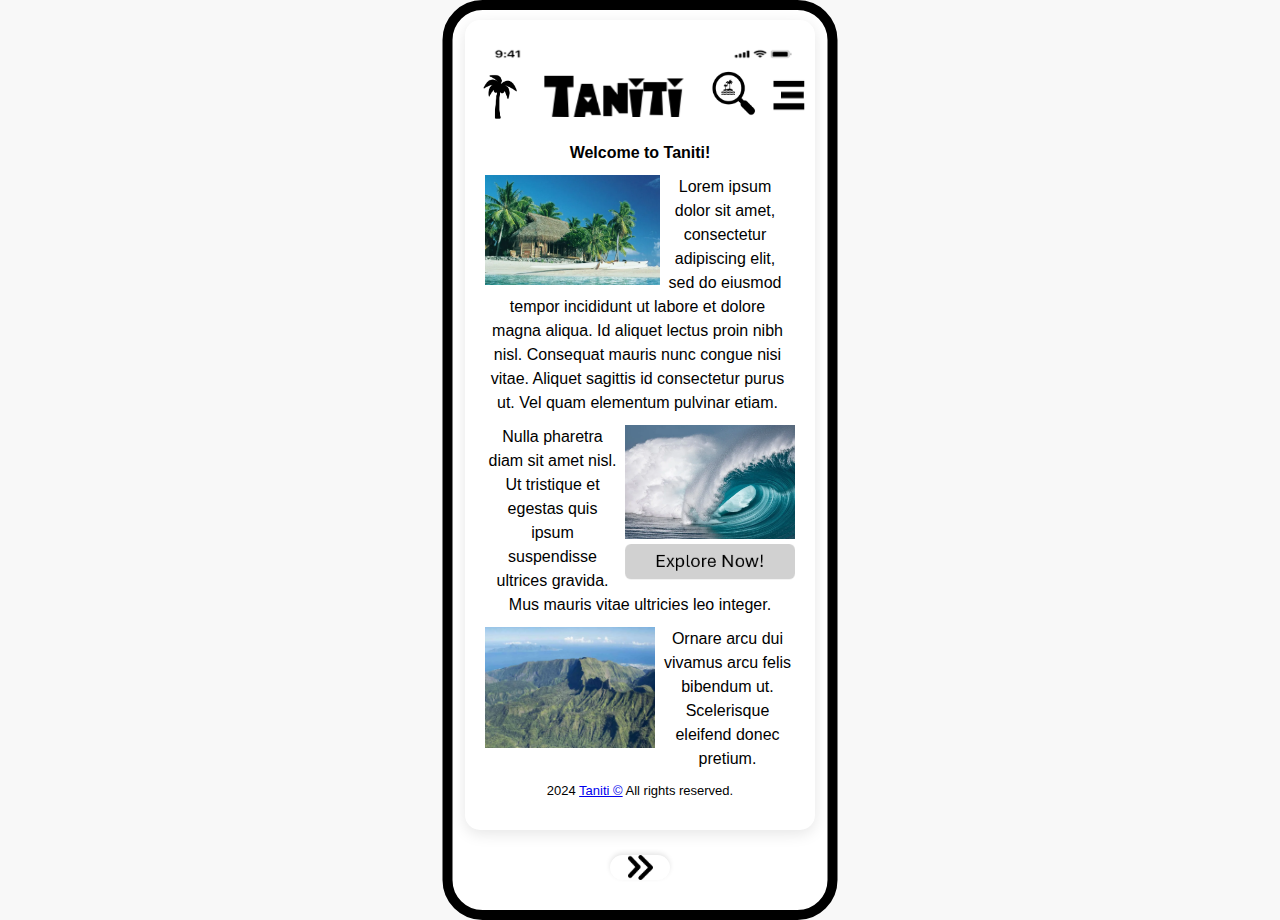
<file: index.html>
<!DOCTYPE html>
<html lang="en">

<head>
    <meta charset="UTF-8">
    <meta name="viewport" content="width=device-width, initial-scale=1.0">
    <title>Welcome to Taniti!</title>
    <link rel="stylesheet" href="styles.css">
    <link rel="icon" type="image/png" href="images/palm_tree.png">
</head>

<body>
    <div class="container">
        
            <img src="images/iphone_timebattery.png" alt="Time and Battery" class="search">
            <br>
            <div class="heading-wrapper">
            <br><br>
            <img src="images/palm_tree.png" alt="Palm Tree" class="palm-logo">
            <a href="index.html">
                <img src="images/taniti_logo.png" alt="Taniti Logo" class="taniti-logo">
            </a>
            <button class="search-button" id="searchButton">
                <img src="images/palm_search.png" alt="Search Image" class="side-image">
            </button>
            <button class="fries-button" id="friesButton">
                <img src="images/fries_menu.png" alt="Fries Menu" class="fries">
            </button>
        </div>

        <div class="sidebar" id="sidebar" aria-hidden="true">
            <div class="sidebar-content">
                <a href="index.html" class="sidebar-link"><img src="images/home_logo.png" alt="Home"><br>Home</a>
                <a href="transportation.html" class="sidebar-link-transportation" style="text-align: center;"><img src="images/transportation_icon.png" alt="Transportation" class="transportation-icon"><br>Transportation</a>
                <a href="stays.html" class="sidebar-link"><img src="images/stays_icon.png" alt="Stays"><br>Stays</a>
                <a href="dining.html" class="sidebar-link"><img src="images/dining_icon.png" alt="Dining"><br>Dining</a>
                <a href="events.html" class="sidebar-link"><img src="images/events_icon.png" alt="Things to Do"><br>Things to Do</a>
                <a href="info.html" class="sidebar-link"><img src="images/info_icon.png" alt="Info"><br>Info</a>
                <a href="sources.html" class="sidebar-link"><img src="images/sources_icon.png" alt="Sources"><br>Sources</a>
            </div>
        </div>

        <div id="searchPopup" class="search-popup">
            <div class="search-popup-content">
                <span class="close">&times;</span>
                <h2>Search Taniti</h2>
                <input type="text" id="searchInput" placeholder="Enter search term...">
                <button id="searchSubmit" class="search-submit">Search</button>
                <div id="searchResults" class="search-results"></div>
            </div>
        </div>

        <div class="content">
            <p style="font-weight: bold;  padding-top: 15px;">Welcome to Taniti!</p>
            <img src="images/index_welcome_picture.png" alt="Welcome" class="logo" style="float: left;">
            <div>
                <p style="padding-right: 5px;">Lorem ipsum dolor sit amet, consectetur adipiscing elit, sed do eiusmod tempor incididunt ut labore et dolore magna aliqua.
                    Id aliquet lectus proin nibh nisl. Consequat mauris nunc congue nisi vitae. Aliquet sagittis id consectetur purus ut.
                    Vel quam elementum pulvinar etiam.
                </p>
            </div>
            <img src="images/index_wave.png" alt="Wave Image" class="logo" style="float: right; padding-left: 5px;">
            <a href="explore.html">
                <img src="images/explore_button.png" alt="Explore" class="logo" style="float: right; padding-top: 5px; padding-left: 5px;">
            </a>
            <p>Nulla pharetra diam sit amet nisl.
                Ut tristique et egestas quis ipsum suspendisse ultrices gravida. Mus mauris vitae ultricies leo integer.
            </p>
            <img src="images/index_mountain.png" alt="Mountain Image" class="logo" style="float: left; padding-right: 5px;">
            <p>Ornare arcu dui vivamus arcu felis bibendum ut. Scelerisque eleifend donec pretium.
             </p>
             <p style="font-size: small; position: relative;">2024 <a href="index.html">Taniti ©</a> All rights reserved.</p>
        </div>
    </div>

    <nav class="navtoggle collapsed">
        <div class="nav-toggle" id="btn">
            <img src="images/arrow-right.png" alt="Toggle Icon" style="width: 25px; height: 25px;" id="toggle-icon">
        </div>
        <div class="nav-content">
            <a href="index.html" class="nav-link">
                <img src="images/home_logo.png" alt="Home" class="nav-icon">
            </a>
            <a href="transportation.html" class="nav-link">
                <img src="images/transportation_icon.png" alt="Transportation" class="transportation-icon">
            </a>
            <a href="stays.html" class="nav-link">
                <img src="images/stays_icon.png" alt="Stays" class="nav-icon">
            </a>
            <a href="info.html" class="nav-link">
                <img src="images/info_icon.png" alt="Info" class="nav-icon">
            </a>
        </div>
    </nav>

<script src="scripts.js"></script>

</body>
</html>
</file>
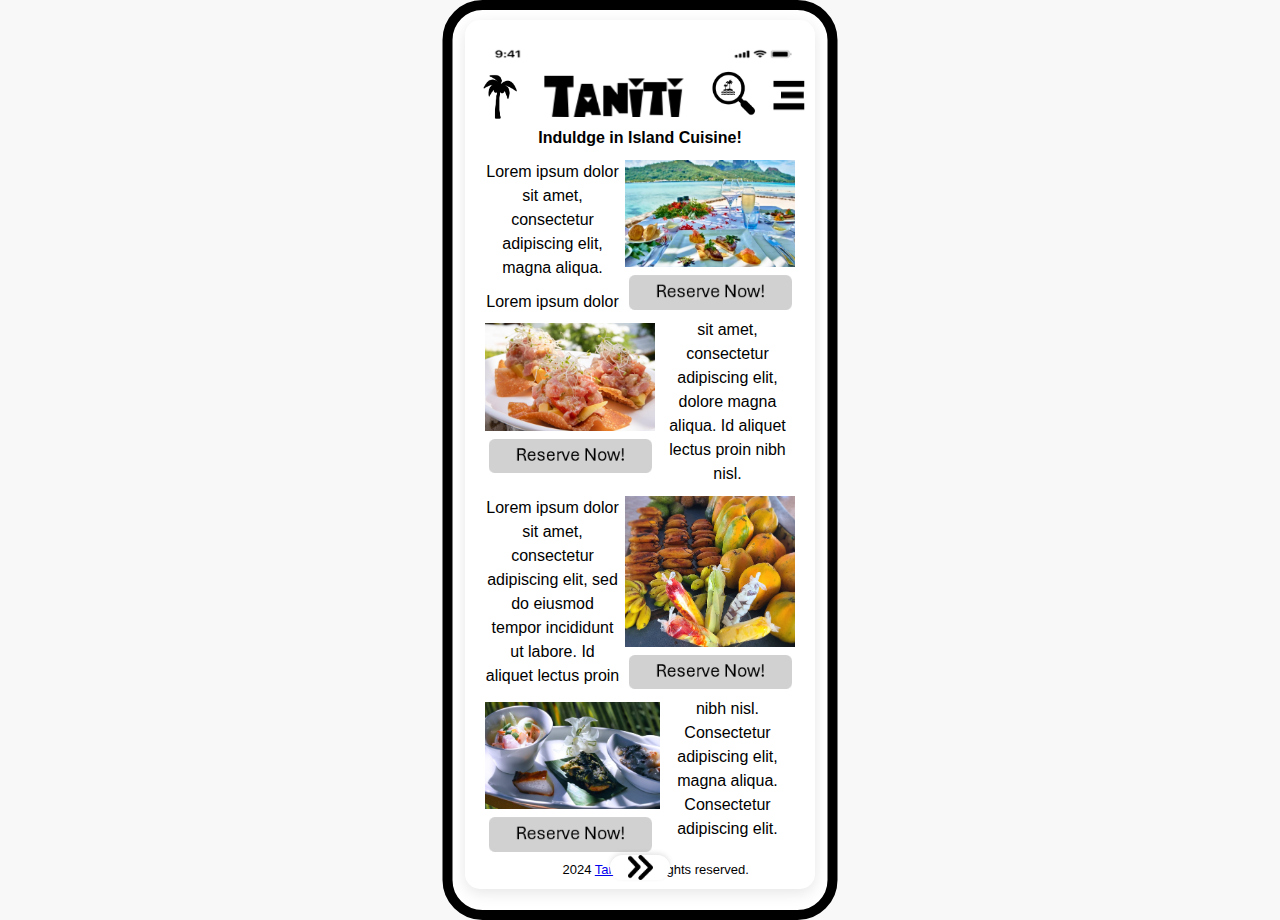
<file: dining.html>
<!DOCTYPE html>
<html lang="en">

<head>
    <meta charset="UTF-8">
    <meta name="viewport" content="width=device-width, initial-scale=1.0">
    <title>Taniti - Induldge in Island Cuisine</title>
    <link rel="stylesheet" href="styles.css">
    <link rel="icon" type="image/png" href="images/palm_tree.png">
</head>

<body>
    <div class="container">
        
            <img src="images/iphone_timebattery.png" alt="Time and Battery" class="search">
            <br>
            <div class="heading-wrapper">
            <br><br>
            <img src="images/palm_tree.png" alt="Palm Tree" class="palm-logo">
            <a href="index.html">
                <img src="images/taniti_logo.png" alt="Taniti Logo" class="taniti-logo">
            </a>
            <button class="search-button" id="searchButton">
                <img src="images/palm_search.png" alt="Search Image" class="side-image">
            </button>
            <button class="fries-button" id="friesButton">
                <img src="images/fries_menu.png" alt="Fries Menu" class="fries">
            </button>
        </div>

        <div class="sidebar" id="sidebar" aria-hidden="true">
            <div class="sidebar-content">
                <a href="index.html" class="sidebar-link"><img src="images/home_logo.png" alt="Home"><br>Home</a>
                <a href="transportation.html" class="sidebar-link-transportation" style="text-align: center;"><img src="images/transportation_icon.png" alt="Transportation" class="transportation-icon"><br>Transportation</a>
                <a href="stays.html" class="sidebar-link"><img src="images/stays_icon.png" alt="Stays"><br>Stays</a>
                <a href="dining.html" class="sidebar-link"><img src="images/dining_icon.png" alt="Dining"><br>Dining</a>
                <a href="events.html" class="sidebar-link"><img src="images/events_icon.png" alt="Things to Do"><br>Things to Do</a>
                <a href="info.html" class="sidebar-link"><img src="images/info_icon.png" alt="Info"><br>Info</a>
                <a href="sources.html" class="sidebar-link"><img src="images/sources_icon.png" alt="Sources"><br>Sources</a>
            </div>
        </div>

        <div id="searchPopup" class="search-popup">
            <div class="search-popup-content">
                <span class="close">&times;</span>
                <h2>Search Taniti</h2>
                <input type="text" id="searchInput" placeholder="Enter search term...">
                <button id="searchSubmit" class="search-submit">Search</button>
                <div id="searchResults" class="search-results"></div>
            </div>
        </div>

        <div class="content">
            <p style="font-weight: bold; display: block; ">Induldge in Island Cuisine!</p>
            
            <img src="images/eat_tahiti.png" alt="Eat" class="logo" style="float: right; padding-left: 5px;">
            <a href="explore.html">
                <img src="images/reserve_now_btn.png" alt="Reserve" class="logo" style="float: right; padding-bottom: 5px; padding-left: 5px; padding-top: 5px;">
            </a>
            <div>
                <p>Lorem ipsum dolor sit amet, consectetur adipiscing elit, magna aliqua. 
                </p>
            </div>
            <img src="images/appetizer.png" alt="Appetizer" class="logo" style="float: left; padding-right: 5px; padding-top: 5px;">
            <a href="explore.html">
                <img src="images/reserve_now_btn.png" alt="Reserve" class="logo" style="float: left; padding-top: 5px; padding-right: 5px;">
            </a>
            <p>
                Lorem ipsum dolor sit amet, consectetur adipiscing elit, dolore magna aliqua. Id aliquet lectus proin nibh nisl. 
            </p>
            <img src="images/street_fruit.png" alt="Street Fruit" class="logo" style="float: right; padding-left: 5px;">
            <a href="explore.html">
                <img src="images/reserve_now_btn.png" alt="Reserve" class="logo" style="float: right; padding-top: 5px; padding-left: 5px; padding-bottom: 5px;">
            </a>
            <img src="images/light_meal.png" alt="Light Meal" class="logo" style="float: left; padding-top: 5px;">
            <p>
                <a href="explore.html">
                    <img src="images/reserve_now_btn.png" alt="Reserve" class="logo" style="float: left; padding-top: 5px; padding-right: 5px;">
                </a>
                Lorem ipsum dolor sit amet, consectetur adipiscing elit, sed do eiusmod tempor incididunt ut labore.  Id aliquet lectus proin nibh nisl. Consectetur adipiscing elit, magna aliqua. Consectetur adipiscing elit.
            </p>
            <div style="display: block; margin-left: auto; margin-right: auto; width: 50%;">
                <p style="font-size: small; position: absolute; bottom: 0;">2024 <a href="index.html">Taniti ©</a> All rights reserved.</p>
                <br>
            </div>
        </div>
    </div>

    <nav class="navtoggle collapsed">
        <div class="nav-toggle" id="btn">
            <img src="images/arrow-right.png" alt="Toggle Icon" style="width: 25px; height: 25px;" id="toggle-icon">
        </div>
        <div class="nav-content">
            <a href="index.html" class="nav-link">
                <img src="images/home_logo.png" alt="Home" class="nav-icon">
            </a>
            <a href="transportation.html" class="nav-link">
                <img src="images/transportation_icon.png" alt="Transportation" class="transportation-icon">
            </a>
            <a href="stays.html" class="nav-link">
                <img src="images/stays_icon.png" alt="Stays" class="nav-icon">
            </a>
            <a href="info.html" class="nav-link">
                <img src="images/info_icon.png" alt="Info" class="nav-icon">
            </a>
        </div>
    </nav>

    <script src="scripts.js"></script>
</body>
</html>
</file>
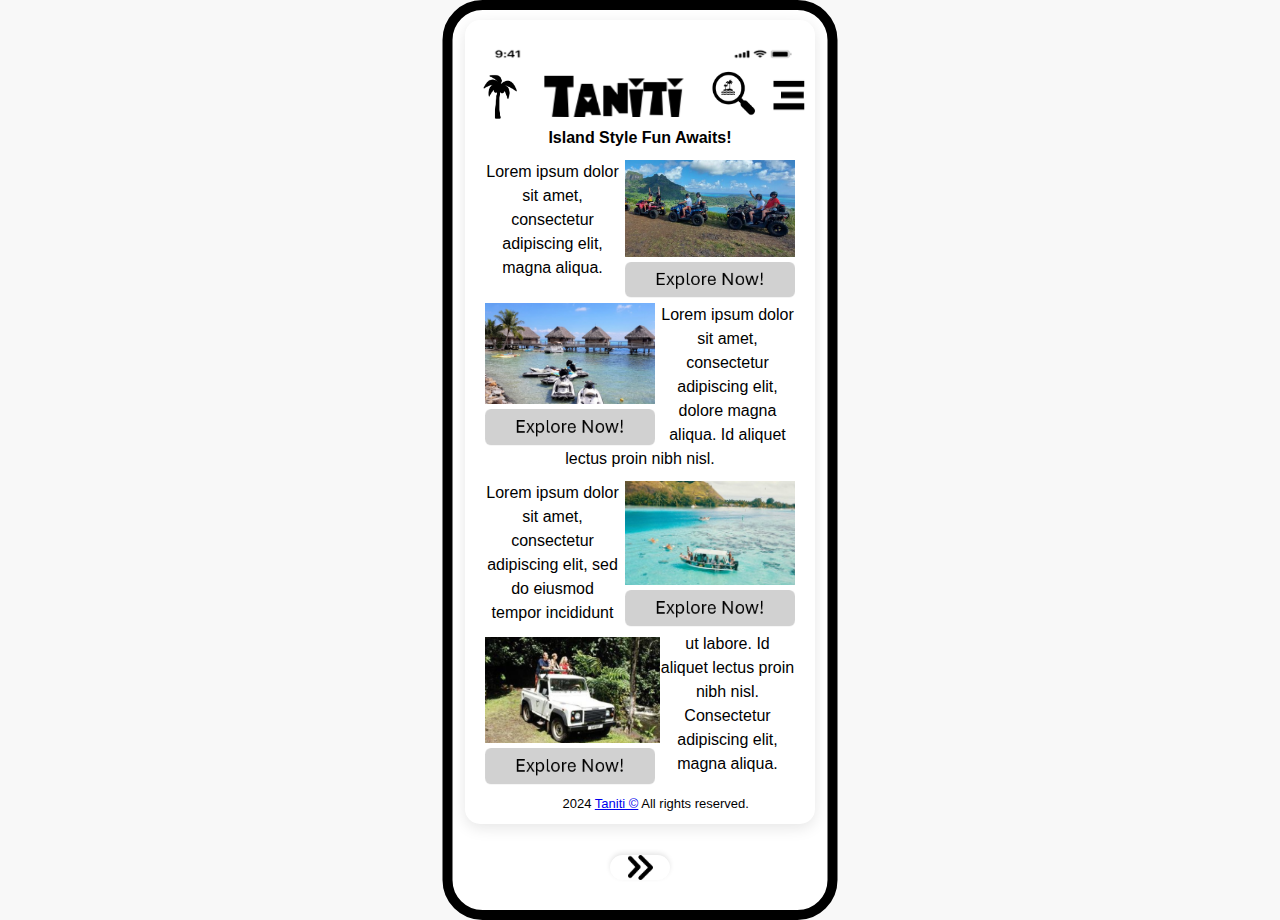
<file: events.html>
<!DOCTYPE html>
<html lang="en">

<head>
    <meta charset="UTF-8">
    <meta name="viewport" content="width=device-width, initial-scale=1.0">
    <title>Taniti - Things to Do</title>
    <link rel="stylesheet" href="styles.css">
    <link rel="icon" type="image/png" href="images/palm_tree.png">
</head>

<body>
    <div class="container">
        
            <img src="images/iphone_timebattery.png" alt="Time and Battery" class="search">
            <br>
            <div class="heading-wrapper">
            <br><br>
            <img src="images/palm_tree.png" alt="Palm Tree" class="palm-logo">
            <a href="index.html">
                <img src="images/taniti_logo.png" alt="Taniti Logo" class="taniti-logo">
            </a>
            <button class="search-button" id="searchButton">
                <img src="images/palm_search.png" alt="Search Image" class="side-image">
            </button>
            <button class="fries-button" id="friesButton">
                <img src="images/fries_menu.png" alt="Fries Menu" class="fries">
            </button>
        </div>

        <div class="sidebar" id="sidebar" aria-hidden="true">
            <div class="sidebar-content">
                <a href="index.html" class="sidebar-link"><img src="images/home_logo.png" alt="Home"><br>Home</a>
                <a href="transportation.html" class="sidebar-link-transportation" style="text-align: center;"><img src="images/transportation_icon.png" alt="Transportation" class="transportation-icon"><br>Transportation</a>
                <a href="stays.html" class="sidebar-link"><img src="images/stays_icon.png" alt="Stays"><br>Stays</a>
                <a href="dining.html" class="sidebar-link"><img src="images/dining_icon.png" alt="Dining"><br>Dining</a>
                <a href="events.html" class="sidebar-link"><img src="images/events_icon.png" alt="Things to Do"><br>Things to Do</a>
                <a href="info.html" class="sidebar-link"><img src="images/info_icon.png" alt="Info"><br>Info</a>
                <a href="sources.html" class="sidebar-link"><img src="images/sources_icon.png" alt="Sources"><br>Sources</a>
            </div>
        </div>

        <div id="searchPopup" class="search-popup">
            <div class="search-popup-content">
                <span class="close">&times;</span>
                <h2>Search Taniti</h2>
                <input type="text" id="searchInput" placeholder="Enter search term...">
                <button id="searchSubmit" class="search-submit">Search</button>
                <div id="searchResults" class="search-results"></div>
            </div>
        </div>

        <div class="content">
            <p style="font-weight: bold; display: block; ">Island Style Fun Awaits!</p>
            
            <img src="images/atv.png" alt="atv" class="logo" style="float: right; padding-left: 5px;">
            <a href="explore.html">
                <img src="images/explore_button.png" alt="Explore" class="logo" style="float: right; padding-bottom: 5px; padding-left: 5px; padding-top: 5px;">
            </a>
            <div>
                <p>Lorem ipsum dolor sit amet, consectetur adipiscing elit, magna aliqua. 
                </p>
            </div>
            <img src="images/jet_ski.png" alt="Jet Ski Excursion Image" class="logo" style="float: left; padding-right: 5px;">
            <a href="explore.html">
                <img src="images/explore_button.png" alt="Explore" class="logo" style="float: left; padding-top: 5px; padding-right: 5px;">
            </a>
            <p>
                Lorem ipsum dolor sit amet, consectetur adipiscing elit, dolore magna aliqua. Id aliquet lectus proin nibh nisl. 
            </p>
            <img src="images/lagoon_tour.png" alt="Lagoon Tour Image" class="logo" style="float: right; padding-left: 5px;">
            <a href="explore.html">
                <img src="images/explore_button.png" alt="Explore" class="logo" style="float: right; padding-top: 5px; padding-left: 5px; padding-bottom: 5px;">
            </a>
            <img src="images/safari.png" alt="Safari Excursion Image" class="logo" style="float: left; padding-top: 5px;">
            <p>
                <a href="explore.html">
                    <img src="images/explore_button.png" alt="Explore" class="logo" style="float: left; padding-top: 5px; padding-right: 5px;">
                </a>
                Lorem ipsum dolor sit amet, consectetur adipiscing elit, sed do eiusmod tempor incididunt ut labore.  Id aliquet lectus proin nibh nisl. Consectetur adipiscing elit, magna aliqua.
            </p>
            <div style="display: block; margin-left: auto; margin-right: auto; width: 50%;">
                <p style="font-size: small; position: absolute; bottom: 0;">2024 <a href="index.html">Taniti ©</a> All rights reserved.</p>
                <br>
            </div>
        </div>
    </div>

    <nav class="navtoggle collapsed">
        <div class="nav-toggle" id="btn">
            <img src="images/arrow-right.png" alt="Toggle Icon" style="width: 25px; height: 25px;" id="toggle-icon">
        </div>
        <div class="nav-content">
            <a href="index.html" class="nav-link">
                <img src="images/home_logo.png" alt="Home" class="nav-icon">
            </a>
            <a href="transportation.html" class="nav-link">
                <img src="images/transportation_icon.png" alt="Transportation" class="transportation-icon">
            </a>
            <a href="stays.html" class="nav-link">
                <img src="images/stays_icon.png" alt="Stays" class="nav-icon">
            </a>
            <a href="info.html" class="nav-link">
                <img src="images/info_icon.png" alt="Info" class="nav-icon">
            </a>
        </div>
    </nav>

    <script src="scripts.js"></script>
</body>
</html>
</file>
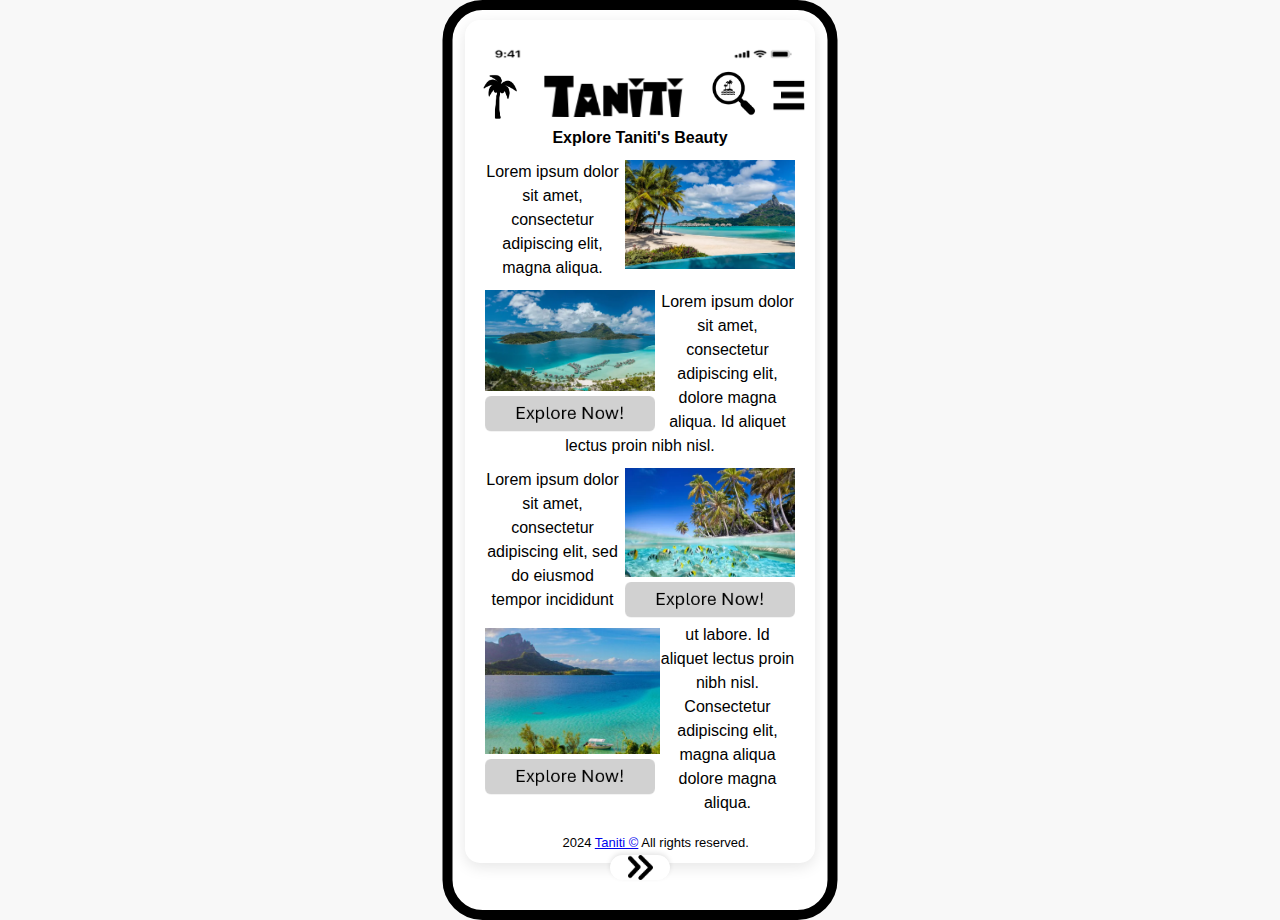
<file: explore.html>
<!DOCTYPE html>
<html lang="en">

<head>
    <meta charset="UTF-8">
    <meta name="viewport" content="width=device-width, initial-scale=1.0">
    <title>Explore Taniti's Beauty</title>
    <link rel="stylesheet" href="styles.css">
</head>

<body>
    <div class="container">
        
            <img src="images/iphone_timebattery.png" alt="Time and Battery" class="search">
            <br>
            <div class="heading-wrapper">
            <br><br>
            <img src="images/palm_tree.png" alt="Palm Tree" class="palm-logo">
            <a href="index.html">
                <img src="images/taniti_logo.png" alt="Taniti Logo" class="taniti-logo">
            </a>
            <button class="search-button" id="searchButton">
                <img src="images/palm_search.png" alt="Search Image" class="side-image">
            </button>
            <button class="fries-button" id="friesButton">
                <img src="images/fries_menu.png" alt="Fries Menu" class="fries">
            </button>
        </div>

        <div class="sidebar" id="sidebar" aria-hidden="true">
            <div class="sidebar-content">
                <a href="index.html" class="sidebar-link"><img src="images/home_logo.png" alt="Home"><br>Home</a>
                <a href="transportation.html" class="sidebar-link-transportation" style="text-align: center;"><img src="images/transportation_icon.png" alt="Transportation" class="transportation-icon"><br>Transportation</a>
                <a href="stays.html" class="sidebar-link"><img src="images/stays_icon.png" alt="Stays"><br>Stays</a>
                <a href="dining.html" class="sidebar-link"><img src="images/dining_icon.png" alt="Dining"><br>Dining</a>
                <a href="events.html" class="sidebar-link"><img src="images/events_icon.png" alt="Things to Do"><br>Things to Do</a>
                <a href="info.html" class="sidebar-link"><img src="images/info_icon.png" alt="Info"><br>Info</a>
                <a href="sources.html" class="sidebar-link"><img src="images/sources_icon.png" alt="Sources"><br>Sources</a>
            </div>
        </div>

        <div id="searchPopup" class="search-popup">
            <div class="search-popup-content">
                <span class="close">&times;</span>
                <h2>Search Taniti</h2>
                <input type="text" id="searchInput" placeholder="Enter search term...">
                <button id="searchSubmit" class="search-submit">Search</button>
                <div id="searchResults" class="search-results"></div>
            </div>
        </div>

        <div class="content">
            <p style="font-weight: bold; display: block; ">Explore Taniti's Beauty</p>
            
            <img src="images/Taniti_Beach.png" alt="Welcome" class="logo" style="float: right; padding-left: 5px;">
            <div>
                <p>Lorem ipsum dolor sit amet, consectetur adipiscing elit, magna aliqua. 
                </p>
            </div>
            <img src="images/bora_bora.png" alt="Wave Image" class="logo" style="float: left; padding-right: 5px;">
            <a href="explore.html">
                <img src="images/explore_button.png" alt="Explore" class="logo" style="float: left; padding-top: 5px; padding-right: 5px;">
            </a>
            <p>
                Lorem ipsum dolor sit amet, consectetur adipiscing elit, dolore magna aliqua. Id aliquet lectus proin nibh nisl. 
            </p>
            <img src="images/fish_palm.png" alt="Mountain Image" class="logo" style="float: right; padding-left: 5px;">
            <a href="explore.html">
                <img src="images/explore_button.png" alt="Explore" class="logo" style="float: right; padding-top: 5px; padding-left: 5px; padding-bottom: 5px;">
            </a>
            <img src="images/lagoon.png" alt="Beach Image" class="logo" style="float: left; padding-top: 5px;">
            <a href="explore.html">
                <img src="images/explore_button.png" alt="Explore" class="logo" style="float: left; padding-top: 5px; padding-right: 5px; padding-bottom: 5px;">
            </a>
            <p>
                Lorem ipsum dolor sit amet, consectetur adipiscing elit, sed do eiusmod tempor incididunt ut labore.  Id aliquet lectus proin nibh nisl. Consectetur adipiscing elit, magna aliqua dolore magna aliqua.             </p>
    
            <div style="display: block; margin-left: auto; margin-right: auto; width: 50%;">
                <p style="font-size: small; position: absolute; bottom: 0;">2024 <a href="index.html">Taniti ©</a> All rights reserved.</p>
                <br>
            </div>
        </div>
    </div>

    <nav class="navtoggle collapsed">
        <div class="nav-toggle" id="btn">
            <img src="images/arrow-right.png" alt="Toggle Icon" style="width: 25px; height: 25px;" id="toggle-icon">
        </div>
        <div class="nav-content">
            <a href="index.html" class="nav-link">
                <img src="images/home_logo.png" alt="Home" class="nav-icon">
            </a>
            <a href="transportation.html" class="nav-link">
                <img src="images/transportation_icon.png" alt="Transportation" class="transportation-icon">
            </a>
            <a href="stays.html" class="nav-link">
                <img src="images/stays_icon.png" alt="Stays" class="nav-icon">
            </a>
            <a href="info.html" class="nav-link">
                <img src="images/info_icon.png" alt="Info" class="nav-icon">
            </a>
        </div>
    </nav>

    <script src="scripts.js"></script>
</body>
</html>
</file>
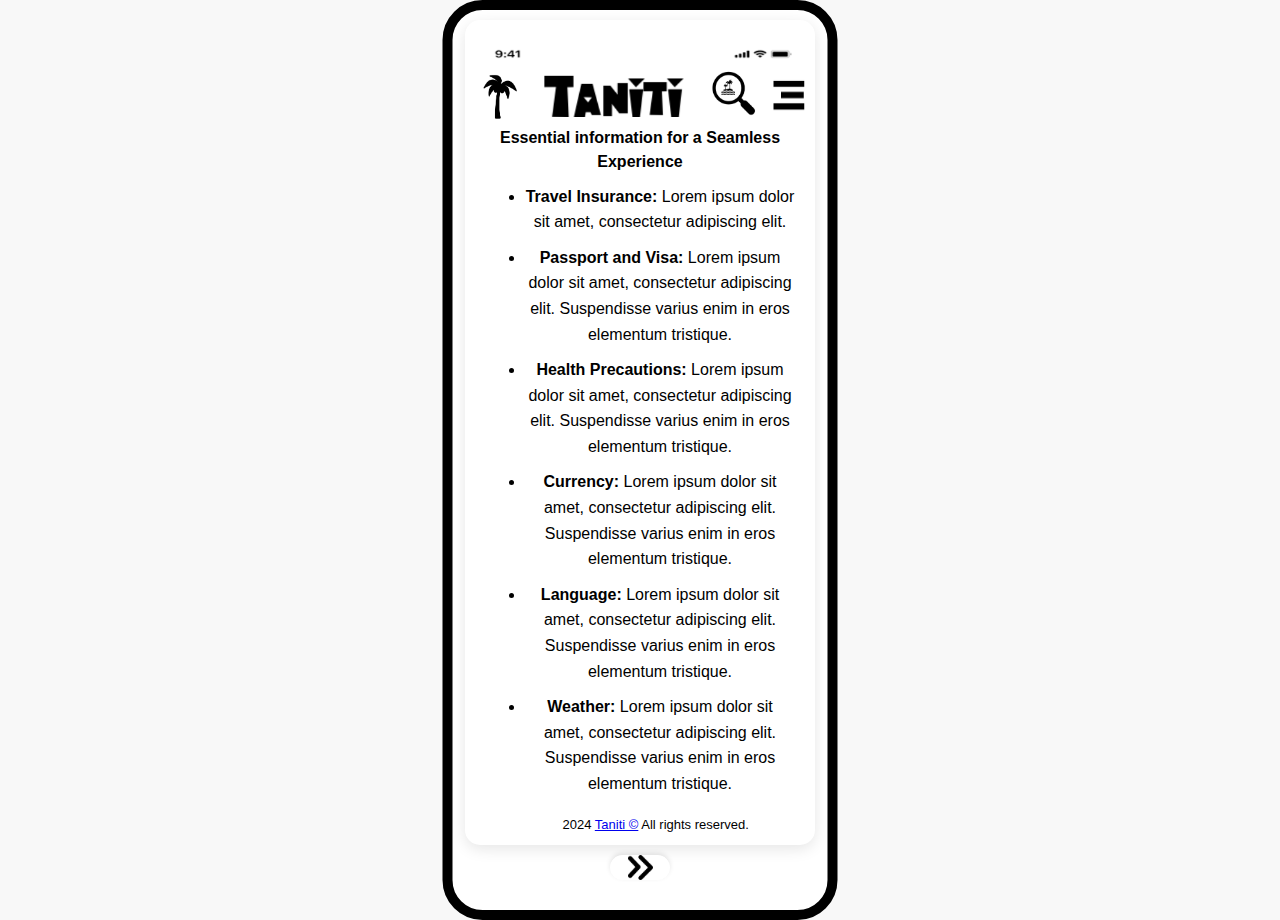
<file: info.html>
<!DOCTYPE html>
<html lang="en">

<head>
    <meta charset="UTF-8">
    <meta name="viewport" content="width=device-width, initial-scale=1.0">
    <title>Essential information for a Seamless Experience</title>
    <link rel="stylesheet" href="styles.css">
</head>

<body>
    <div class="container">
        
            <img src="images/iphone_timebattery.png" alt="Time and Battery" class="search">
            <br>
            <div class="heading-wrapper">
            <br><br>
            <img src="images/palm_tree.png" alt="Palm Tree" class="palm-logo">
            <a href="index.html">
                <img src="images/taniti_logo.png" alt="Taniti Logo" class="taniti-logo">
            </a>
            <button class="search-button" id="searchButton">
                <img src="images/palm_search.png" alt="Search Image" class="side-image">
            </button>
            <button class="fries-button" id="friesButton">
                <img src="images/fries_menu.png" alt="Fries Menu" class="fries">
            </button>
        </div>

        <div class="sidebar" id="sidebar" aria-hidden="true">
            <div class="sidebar-content">
                <a href="index.html" class="sidebar-link"><img src="images/home_logo.png" alt="Home"><br>Home</a>
                <a href="transportation.html" class="sidebar-link-transportation" style="text-align: center;"><img src="images/transportation_icon.png" alt="Transportation" class="transportation-icon"><br>Transportation</a>
                <a href="transportation.html" class="sidebar-link"><img src="images/stays_icon.png" alt="Stays"><br>Stays</a>
                <a href="dining.html" class="sidebar-link"><img src="images/dining_icon.png" alt="Dining"><br>Dining</a>
                <a href="events.html" class="sidebar-link"><img src="images/events_icon.png" alt="Things to Do"><br>Things to Do</a>
                <a href="info.html" class="sidebar-link"><img src="images/info_icon.png" alt="Info"><br>Info</a>
                <a href="sources.html" class="sidebar-link"><img src="images/sources_icon.png" alt="Sources"><br>Sources</a>
            </div>
        </div>

                <div id="searchPopup" class="search-popup">
                    <div class="search-popup-content">
                        <span class="close">&times;</span>
                        <h2>Search Taniti</h2>
                        <input type="text" id="searchInput" placeholder="Enter search term...">
                        <button id="searchSubmit" class="search-submit">Search</button>
                        <div id="searchResults" class="search-results"></div>
                    </div>
                </div>

        <div class="content">
            <p style="font-weight: bold; ">Essential information for a Seamless Experience</p>
            
            <ul class="essential-info">
                <li><strong>Travel Insurance:</strong> Lorem ipsum dolor sit amet, consectetur adipiscing elit.</li>
                <li><strong>Passport and Visa:</strong> Lorem ipsum dolor sit amet, consectetur adipiscing elit. Suspendisse varius enim in eros elementum tristique.</li>
                <li><strong>Health Precautions:</strong> Lorem ipsum dolor sit amet, consectetur adipiscing elit. Suspendisse varius enim in eros elementum tristique.</li>
                <li><strong>Currency:</strong> Lorem ipsum dolor sit amet, consectetur adipiscing elit. Suspendisse varius enim in eros elementum tristique.</li>
                <li><strong>Language:</strong> Lorem ipsum dolor sit amet, consectetur adipiscing elit. Suspendisse varius enim in eros elementum tristique.</li>
                <li><strong>Weather:</strong> Lorem ipsum dolor sit amet, consectetur adipiscing elit. Suspendisse varius enim in eros elementum tristique.</li>
            </ul>

            <div style="display: block; margin-left: auto; margin-right: auto; width: 50%;">
                <p style="font-size: small; position: absolute; bottom: 0;">2024 <a href="index.html">Taniti ©</a> All rights reserved.</p>
                <br>
            </div>
        </div>
    </div>

    <nav class="navtoggle collapsed">
        <div class="nav-toggle" id="btn">
            <img src="images/arrow-right.png" alt="Toggle Icon" style="width: 25px; height: 25px;" id="toggle-icon">
        </div>
        <div class="nav-content">
            <a href="index.html" class="nav-link">
                <img src="images/home_logo.png" alt="Home" class="nav-icon">
            </a>
            <a href="transportation.html" class="nav-link">
                <img src="images/transportation_icon.png" alt="Transportation" class="transportation-icon">
            </a>
            <a href="stays.html" class="nav-link">
                <img src="images/stays_icon.png" alt="Stays" class="nav-icon">
            </a>
            <a href="info.html" class="nav-link">
                <img src="images/info_icon.png" alt="Info" class="nav-icon">
            </a>
        </div>
    </nav>

    <script src="scripts.js"></script>

</body>
</html>
</file>
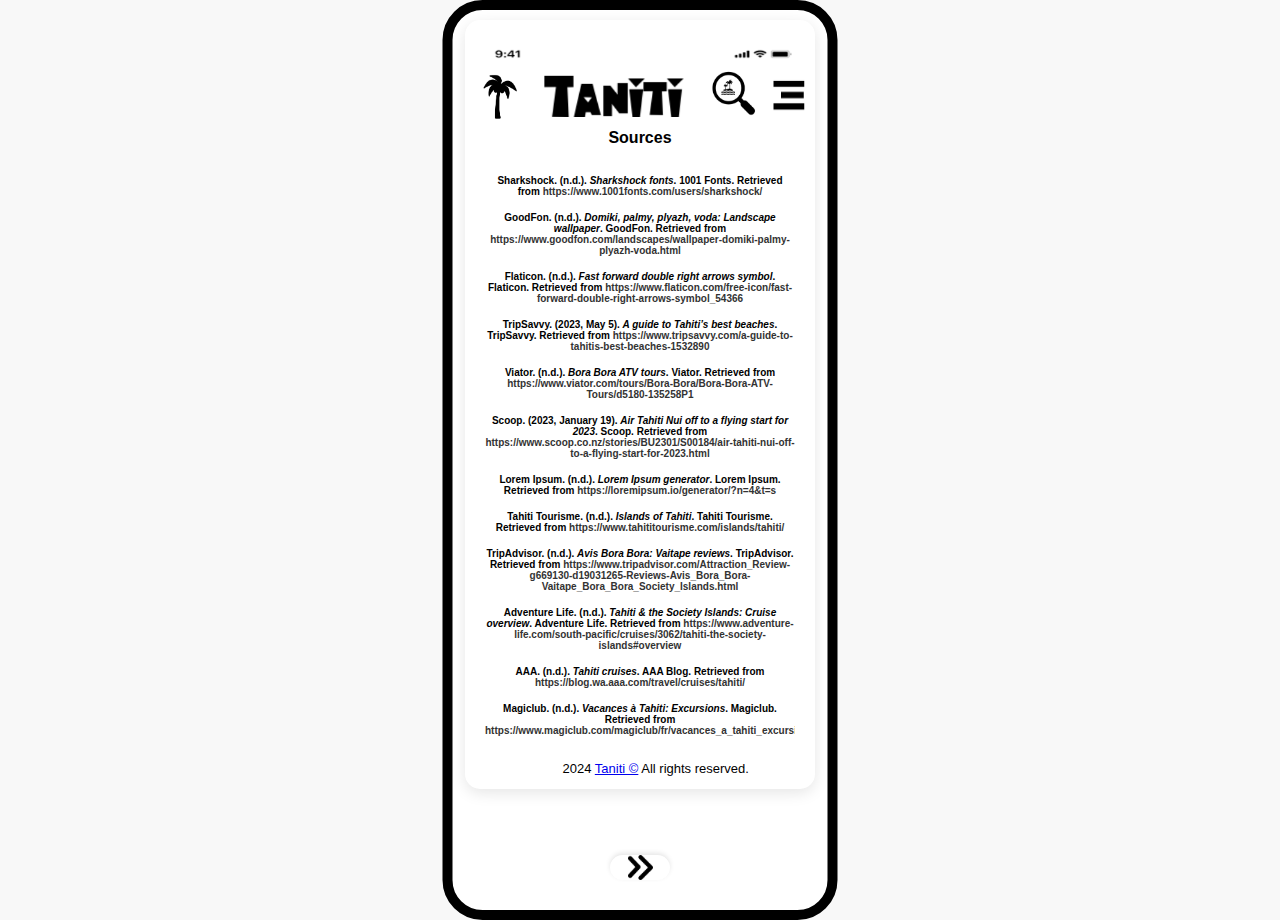
<file: sources.html>
<!DOCTYPE html>
<html lang="en">

<head>
    <meta charset="UTF-8">
    <meta name="viewport" content="width=device-width, initial-scale=1.0">
    <title>Sources</title>
    <link rel="stylesheet" href="styles.css">
</head>

<body>
    <div class="container">
        
            <img src="images/iphone_timebattery.png" alt="Time and Battery" class="search">
            <br>
            <div class="heading-wrapper">
            <br><br>
            <img src="images/palm_tree.png" alt="Palm Tree" class="palm-logo">
            <a href="index.html">
                <img src="images/taniti_logo.png" alt="Taniti Logo" class="taniti-logo">
            </a>
            <button class="search-button" id="searchButton">
                <img src="images/palm_search.png" alt="Search Image" class="side-image">
            </button>
            <button class="fries-button" id="friesButton">
                <img src="images/fries_menu.png" alt="Fries Menu" class="fries">
            </button>
        </div>

        <div class="sidebar" id="sidebar" aria-hidden="true">
            <div class="sidebar-content">
                <a href="index.html" class="sidebar-link"><img src="images/home_logo.png" alt="Home"><br>Home</a>
                <a href="transportation.html" class="sidebar-link-transportation" style="text-align: center;"><img src="images/transportation_icon.png" alt="Transportation" class="transportation-icon"><br>Transportation</a>
                <a href="transportation.html" class="sidebar-link"><img src="images/stays_icon.png" alt="Stays"><br>Stays</a>
                <a href="dining.html" class="sidebar-link"><img src="images/dining_icon.png" alt="Dining"><br>Dining</a>
                <a href="events.html" class="sidebar-link"><img src="images/events_icon.png" alt="Things to Do"><br>Things to Do</a>
                <a href="info.html" class="sidebar-link"><img src="images/info_icon.png" alt="Info"><br>Info</a>
                <a href="sources.html" class="sidebar-link"><img src="images/sources_icon.png" alt="Sources"><br>Sources</a>
            </div>
        </div>

                <div id="searchPopup" class="search-popup">
                    <div class="search-popup-content">
                        <span class="close">&times;</span>
                        <h2>Sources</h2>
                        <input type="text" id="searchInput" placeholder="Enter search term...">
                        <button id="searchSubmit" class="search-submit">Search</button>
                        <div id="searchResults" class="search-results"></div>
                    </div>
                </div>

        <div class="content">
            <p style="font-weight: bold; ">Sources</p>
            
            <div class="content">
                <ul class="sources-list" style="font-size: x-small; font-weight: bold; overflow: hidden;">
                    <li>
                        Sharkshock. (n.d.). <i>Sharkshock fonts</i>. 1001 Fonts. Retrieved from 
                        <a href="https://www.1001fonts.com/users/sharkshock/" target="_blank">https://www.1001fonts.com/users/sharkshock/</a>
                    </li>
                    <li>
                        GoodFon. (n.d.). <i>Domiki, palmy, plyazh, voda: Landscape wallpaper</i>. GoodFon. Retrieved from 
                        <a href="https://www.goodfon.com/landscapes/wallpaper-domiki-palmy-plyazh-voda.html" target="_blank">https://www.goodfon.com/landscapes/wallpaper-domiki-palmy-plyazh-voda.html</a>
                    </li>
                    <li>
                        Flaticon. (n.d.). <i>Fast forward double right arrows symbol</i>. Flaticon. Retrieved from 
                        <a href="https://www.flaticon.com/free-icon/fast-forward-double-right-arrows-symbol_54366" target="_blank">https://www.flaticon.com/free-icon/fast-forward-double-right-arrows-symbol_54366</a>
                    </li>
                    <li>
                        TripSavvy. (2023, May 5). <i>A guide to Tahiti’s best beaches</i>. TripSavvy. Retrieved from 
                        <a href="https://www.tripsavvy.com/a-guide-to-tahitis-best-beaches-1532890" target="_blank">https://www.tripsavvy.com/a-guide-to-tahitis-best-beaches-1532890</a>
                    </li>
                    <li>
                        Viator. (n.d.). <i>Bora Bora ATV tours</i>. Viator. Retrieved from 
                        <a href="https://www.viator.com/tours/Bora-Bora/Bora-Bora-ATV-Tours/d5180-135258P1" target="_blank">https://www.viator.com/tours/Bora-Bora/Bora-Bora-ATV-Tours/d5180-135258P1</a>
                    </li>
                    <li>
                        Scoop. (2023, January 19). <i>Air Tahiti Nui off to a flying start for 2023</i>. Scoop. Retrieved from 
                        <a href="https://www.scoop.co.nz/stories/BU2301/S00184/air-tahiti-nui-off-to-a-flying-start-for-2023.html" target="_blank">https://www.scoop.co.nz/stories/BU2301/S00184/air-tahiti-nui-off-to-a-flying-start-for-2023.html</a>
                    </li>
                    <li>
                        Lorem Ipsum. (n.d.). <i>Lorem Ipsum generator</i>. Lorem Ipsum. Retrieved from 
                        <a href="https://loremipsum.io/generator/?n=4&t=s" target="_blank">https://loremipsum.io/generator/?n=4&t=s</a>
                    </li>
                    <li>
                        Tahiti Tourisme. (n.d.). <i>Islands of Tahiti</i>. Tahiti Tourisme. Retrieved from 
                        <a href="https://www.tahititourisme.com/islands/tahiti/" target="_blank">https://www.tahititourisme.com/islands/tahiti/</a>
                    </li>
                    <li>
                        TripAdvisor. (n.d.). <i>Avis Bora Bora: Vaitape reviews</i>. TripAdvisor. Retrieved from 
                        <a href="https://www.tripadvisor.com/Attraction_Review-g669130-d19031265-Reviews-Avis_Bora_Bora-Vaitape_Bora_Bora_Society_Islands.html" target="_blank">https://www.tripadvisor.com/Attraction_Review-g669130-d19031265-Reviews-Avis_Bora_Bora-Vaitape_Bora_Bora_Society_Islands.html</a>
                    </li>
                    <li>
                        Adventure Life. (n.d.). <i>Tahiti & the Society Islands: Cruise overview</i>. Adventure Life. Retrieved from 
                        <a href="https://www.adventure-life.com/south-pacific/cruises/3062/tahiti-the-society-islands#overview" target="_blank">https://www.adventure-life.com/south-pacific/cruises/3062/tahiti-the-society-islands#overview</a>
                    </li>
                    <li>
                        AAA. (n.d.). <i>Tahiti cruises</i>. AAA Blog. Retrieved from 
                        <a href="https://blog.wa.aaa.com/travel/cruises/tahiti/" target="_blank">https://blog.wa.aaa.com/travel/cruises/tahiti/</a>
                    </li>
                    <li>
                        Magiclub. (n.d.). <i>Vacances à Tahiti: Excursions</i>. Magiclub. Retrieved from 
                        <a href="https://www.magiclub.com/magiclub/fr/vacances_a_tahiti_excursions.htm" target="_blank">https://www.magiclub.com/magiclub/fr/vacances_a_tahiti_excursions.htm</a>
                    </li>
                </ul>
            </div>
    

            <div style="display: block; margin-left: auto; margin-right: auto; width: 50%;">
                <p style="font-size: small; position: absolute; bottom: 0;">2024 <a href="index.html">Taniti ©</a> All rights reserved.</p>
                <br>
            </div>
        </div>
    </div>

    <nav class="navtoggle collapsed">
        <div class="nav-toggle" id="btn">
            <img src="images/arrow-right.png" alt="Toggle Icon" style="width: 25px; height: 25px;" id="toggle-icon">
        </div>
        <div class="nav-content">
            <a href="index.html" class="nav-link">
                <img src="images/home_logo.png" alt="Home" class="nav-icon">
            </a>
            <a href="transportation.html" class="nav-link">
                <img src="images/transportation_icon.png" alt="Transportation" class="transportation-icon">
            </a>
            <a href="stays.html" class="nav-link">
                <img src="images/stays_icon.png" alt="Stays" class="nav-icon">
            </a>
            <a href="info.html" class="nav-link">
                <img src="images/info_icon.png" alt="Info" class="nav-icon">
            </a>
        </div>
    </nav>

    <script src="scripts.js"></script>
    
</body>
</html>
</file>
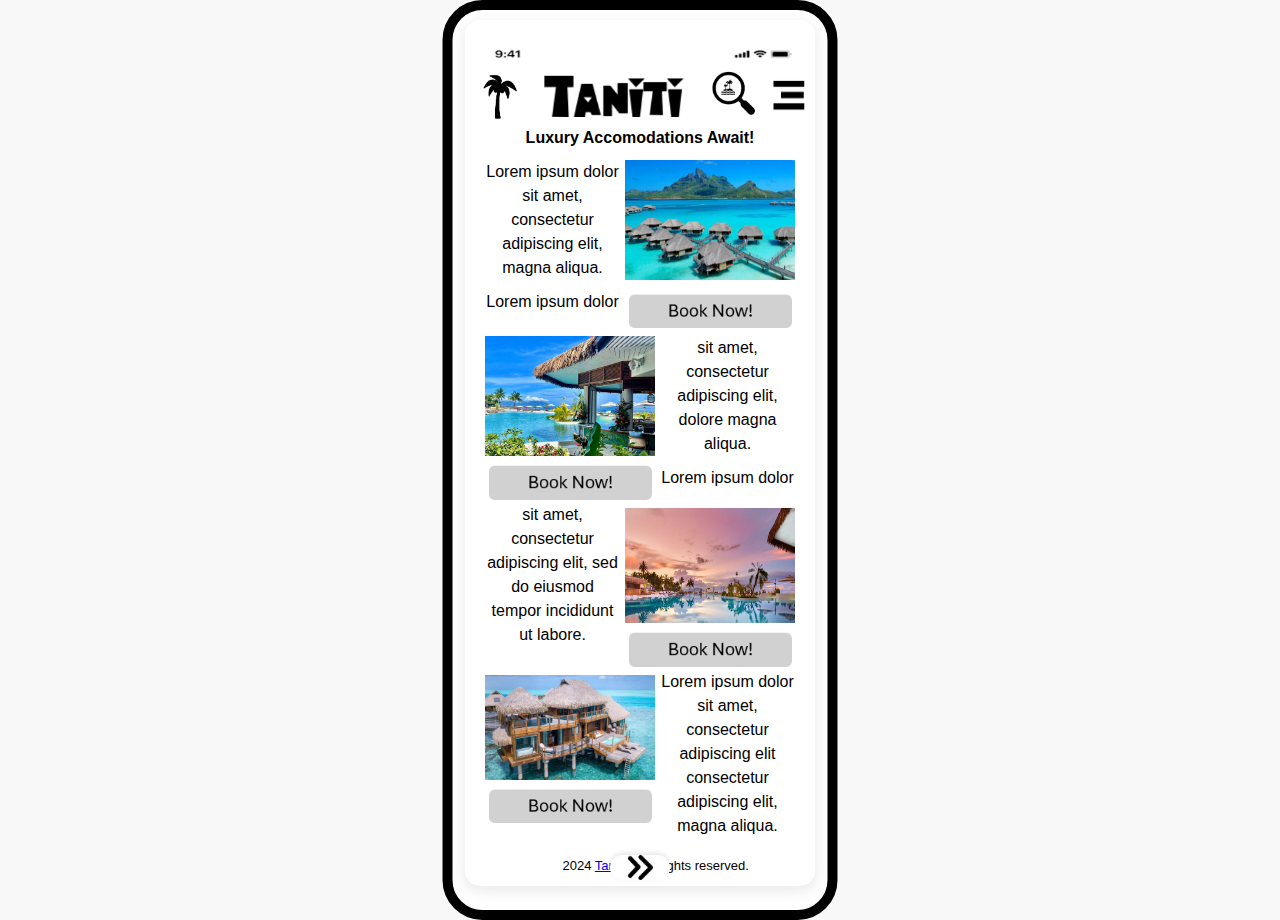
<file: stays.html>
<!DOCTYPE html>
<html lang="en">

<head>
    <meta charset="UTF-8">
    <meta name="viewport" content="width=device-width, initial-scale=1.0">
    <title>Taniti - Luxury Accomodations Await </title>
    <link rel="stylesheet" href="styles.css">
</head>

<body>
    <div class="container">
        
            <img src="images/iphone_timebattery.png" alt="Time and Battery" class="search">
            <br>
            <div class="heading-wrapper">
            <br><br>
            <img src="images/palm_tree.png" alt="Palm Tree" class="palm-logo">
            <a href="index.html">
                <img src="images/taniti_logo.png" alt="Taniti Logo" class="taniti-logo">
            </a>
            <button class="search-button" id="searchButton">
                <img src="images/palm_search.png" alt="Search Image" class="side-image">
            </button>
            <button class="fries-button" id="friesButton">
                <img src="images/fries_menu.png" alt="Fries Menu" class="fries">
            </button>
        </div>

        <div class="sidebar" id="sidebar" aria-hidden="true">
            <div class="sidebar-content">
                <a href="index.html" class="sidebar-link"><img src="images/home_logo.png" alt="Home"><br>Home</a>
                <a href="transportation.html" class="sidebar-link-transportation" style="text-align: center;"><img src="images/transportation_icon.png" alt="Transportation" class="transportation-icon"><br>Transportation</a>
                <a href="transportation.html" class="sidebar-link"><img src="images/stays_icon.png" alt="Stays"><br>Stays</a>
                <a href="dining.html" class="sidebar-link"><img src="images/dining_icon.png" alt="Dining"><br>Dining</a>
                <a href="events.html" class="sidebar-link"><img src="images/events_icon.png" alt="Things to Do"><br>Things to Do</a>
                <a href="info.html" class="sidebar-link"><img src="images/info_icon.png" alt="Info"><br>Info</a>
                <a href="sources.html" class="sidebar-link"><img src="images/sources_icon.png" alt="Sources"><br>Sources</a>
            </div>
        </div>

        <div id="searchPopup" class="search-popup">
            <div class="search-popup-content">
                <span class="close">&times;</span>
                <h2>Search Taniti</h2>
                <input type="text" id="searchInput" placeholder="Enter search term...">
                <button id="searchSubmit" class="search-submit">Search</button>
                <div id="searchResults" class="search-results"></div>
            </div>
        </div>

        <div class="content">
            <p style="font-weight: bold; ">Luxury Accomodations Await!</p>
            
            <img src="images/overwater_bungalows.png" alt="Overwater Bungalows" class="logo" style="float: right; padding-left: 5px; height: 120px;">
            <div>
                <p>Lorem ipsum dolor sit amet, consectetur adipiscing elit, magna aliqua. 
                </p>
            </div>
            <a href="#">
                <img src="images/book_now_btn.png" alt="Book Now" class="logo" style="float: right; padding-left: 5px; padding-bottom: 5px; width: 175px;">
            </a>
            <img src="images/tahiti_hilton.png" alt="Hilton - Tahiti" class="logo" style="float: left; padding-right: 5px; width: 180px; height: 120px;">
            <a href="#">
                <img src="images/book_now_btn.png" alt="Book Now" class="logo" style="float: left; padding-top: 5px; padding-right: 5px; width: 175px;">
            </a>
            <p>
                Lorem ipsum dolor sit amet, consectetur adipiscing elit, dolore magna aliqua. 
            </p>
            <img src="images/resort_pool.png" alt="Resort Pool" class="logo" style="float: right; padding-top: 5px; padding-left: 5px; height: 120px;">
            <a href="#">
                <img src="images/book_now_btn.png" alt="Book Now" class="logo" style="float: right; padding-top: 5px; padding-left: 5px;">
            </a>
            <p>
                Lorem ipsum dolor sit amet, consectetur adipiscing elit, sed do eiusmod tempor incididunt ut labore.             </p>
            <a href="#">
                <img src="images/fancy_bungalow.png" alt="Fancy Bungalow" class="logo" style="float: left; padding-top: 5px; padding-right: 5px;">
            </a>
            <a href="#">
                <img src="images/book_now_btn.png" alt="Book Now" class="logo" style="float: left; padding-top: 5px; padding-right: 5px;">
            </a>
            <p>
                Lorem ipsum dolor sit amet, consectetur adipiscing elit consectetur adipiscing elit, magna aliqua.
            </p>

            <div style="display: block; margin-left: auto; margin-right: auto; width: 50%;">
                <p style="font-size: small; position: absolute; bottom: 0;">2024 <a href="index.html">Taniti ©</a> All rights reserved.</p>
                <br>
            </div>
        </div>
    </div>

    <nav class="navtoggle collapsed">
        <div class="nav-toggle" id="btn">
            <img src="images/arrow-right.png" alt="Toggle Icon" style="width: 25px; height: 25px;" id="toggle-icon">
        </div>
        <div class="nav-content">
            <a href="index.html" class="nav-link">
                <img src="images/home_logo.png" alt="Home" class="nav-icon">
            </a>
            <a href="transportation.html" class="nav-link">
                <img src="images/transportation_icon.png" alt="Transportation" class="transportation-icon">
            </a>
            <a href="stays.html" class="nav-link">
                <img src="images/stays_icon.png" alt="Stays" class="nav-icon">
            </a>
            <a href="info.html" class="nav-link">
                <img src="images/info_icon.png" alt="Info" class="nav-icon">
            </a>
        </div>
    </nav>

    <script src="scripts.js"></script>

</body>
</html>
</file>
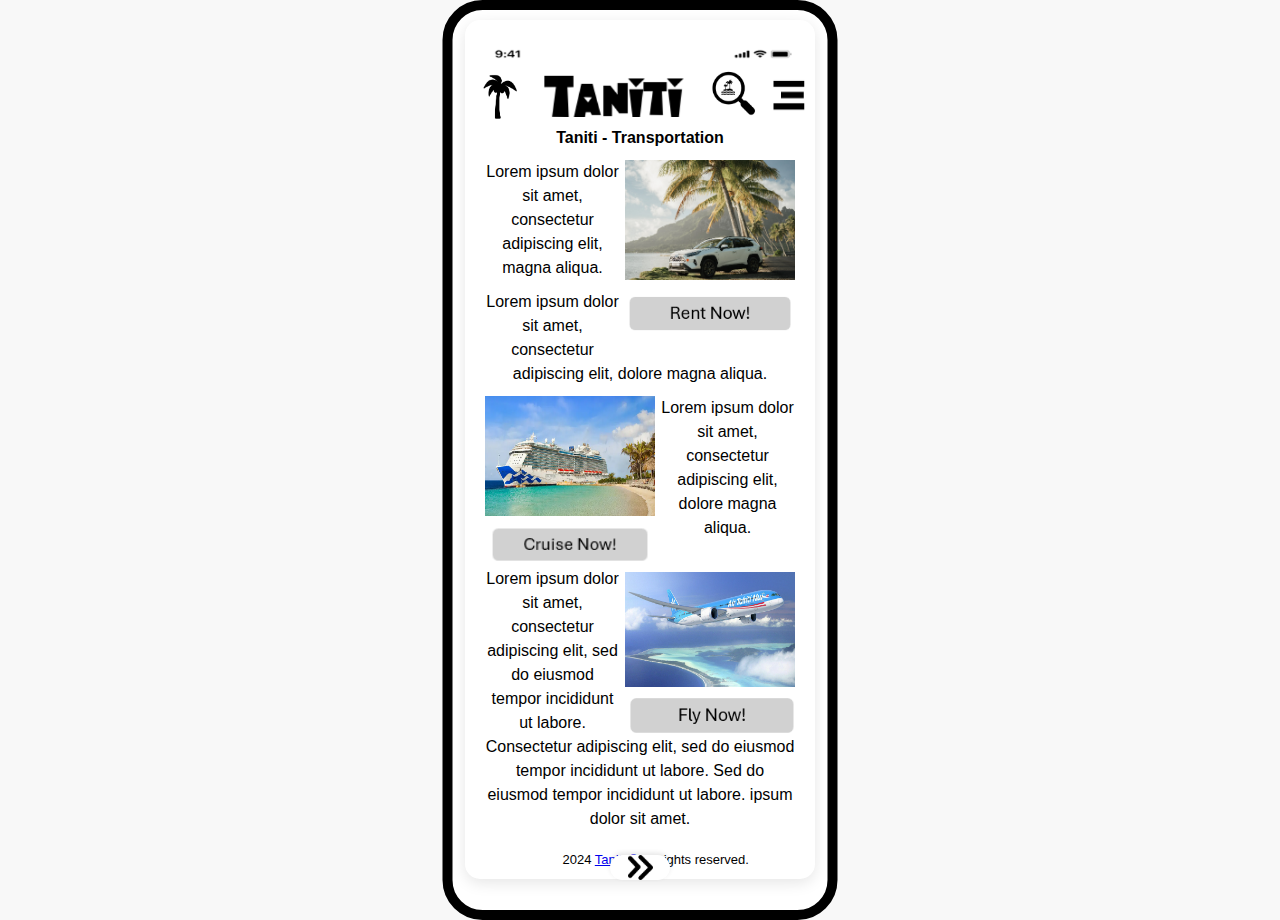
<file: transportation.html>
<!DOCTYPE html>
<html lang="en">

<head>
    <meta charset="UTF-8">
    <meta name="viewport" content="width=device-width, initial-scale=1.0">
    <title>Taniti - Transportation </title>
    <link rel="stylesheet" href="styles.css">
</head>

<body>
    <div class="container">
        
            <img src="images/iphone_timebattery.png" alt="Time and Battery" class="search">
            <br>
            <div class="heading-wrapper">
            <br><br>
            <img src="images/palm_tree.png" alt="Palm Tree" class="palm-logo">
            <a href="index.html">
                <img src="images/taniti_logo.png" alt="Taniti Logo" class="taniti-logo">
            </a>
            <button class="search-button" id="searchButton">
                <img src="images/palm_search.png" alt="Search Image" class="side-image">
            </button>
            <button class="fries-button" id="friesButton">
                <img src="images/fries_menu.png" alt="Fries Menu" class="fries">
            </button>
        </div>

        <div class="sidebar" id="sidebar" aria-hidden="true">
            <div class="sidebar-content">
                <a href="index.html" class="sidebar-link"><img src="images/home_logo.png" alt="Home"><br>Home</a>
                <a href="transportation.html" class="sidebar-link-transportation" style="text-align: center;"><img src="images/transportation_icon.png" alt="Transportation" class="transportation-icon"><br>Transportation</a>
                <a href="stays.html" class="sidebar-link"><img src="images/stays_icon.png" alt="Stays"><br>Stays</a>
                <a href="dining.html" class="sidebar-link"><img src="images/dining_icon.png" alt="Dining"><br>Dining</a>
                <a href="events.html" class="sidebar-link"><img src="images/events_icon.png" alt="Things to Do"><br>Things to Do</a>
                <a href="info.html" class="sidebar-link"><img src="images/info_icon.png" alt="Info"><br>Info</a>
                <a href="sources.html" class="sidebar-link"><img src="images/sources_icon.png" alt="Sources"><br>Sources</a>
            </div>
        </div>

        <div id="searchPopup" class="search-popup">
            <div class="search-popup-content">
                <span class="close">&times;</span>
                <h2>Search Taniti</h2>
                <input type="text" id="searchInput" placeholder="Enter search term...">
                <button id="searchSubmit" class="search-submit">Search</button>
            </div>
        </div>

        <div class="content">
            <p style="font-weight: bold; ">Taniti - Transportation</p>
            
            <img src="images/rental_car.png" alt="Rental Car" class="logo" style="float: right; padding-left: 5px; height: 120px;">

            <div>
                <p>Lorem ipsum dolor sit amet, consectetur adipiscing elit, magna aliqua. 
                </p>
            </div>
            <a href="#">
                <img src="images/rent_now_btn.png" alt="Rent" class="logo" style="float: right; padding-left: 5px; padding-bottom: 5px; width: 175px;">
            </a>
            <p>
                Lorem ipsum dolor sit amet, consectetur adipiscing elit, dolore magna aliqua.  
            </p>
            <img src="images/cruise_ship.png" alt="Cruise Ship Image" class="logo" style="float: left; padding-right: 5px; width: 180px; height: 120px;">
            <a href="#">
                <img src="images/cruise_now_btn.png" alt="Cruise" class="logo" style="float: left; padding-top: 5px; padding-right: 5px; width: 175px;">
            </a>
            <p>
                Lorem ipsum dolor sit amet, consectetur adipiscing elit, dolore magna aliqua. 
            </p>
            <img src="images/flights_tahiti2.png" alt="Flights Image" class="logo" style="float: right; padding-top: 5px; padding-left: 5px; height: 120px;">
            <a href="#">
                <img src="images/fly_now_btn.png" alt="Fly" class="logo" style="float: right; padding-top: 5px; padding-left: 5px;">
            </a>
            <p>
                Lorem ipsum dolor sit amet, consectetur adipiscing elit, sed do eiusmod tempor incididunt ut labore. Consectetur adipiscing elit, sed do eiusmod tempor incididunt ut labore. Sed do eiusmod tempor incididunt ut labore. ipsum dolor sit amet.
            </p>

            <div style="display: block; margin-left: auto; margin-right: auto; width: 50%;">
                <p style="font-size: small; position: absolute; bottom: 0;">2024 <a href="index.html">Taniti ©</a> All rights reserved.</p>
                <br>
            </div>
        </div>
    </div>

    <nav class="navtoggle collapsed">
        <div class="nav-toggle" id="btn">
            <img src="images/arrow-right.png" alt="Toggle Icon" style="width: 25px; height: 25px;" id="toggle-icon">
        </div>
        <div class="nav-content">
            <a href="index.html" class="nav-link">
                <img src="images/home_logo.png" alt="Home" class="nav-icon">
            </a>
            <a href="transportation.html" class="nav-link">
                <img src="images/transportation_icon.png" alt="Transportation" class="transportation-icon">
            </a>
            <a href="stays.html" class="nav-link">
                <img src="images/stays_icon.png" alt="Stays" class="nav-icon">
            </a>
            <a href="info.html" class="nav-link">
                <img src="images/info_icon.png" alt="Info" class="nav-icon">
            </a>
        </div>
    </nav>

    <script src="scripts.js"></script>
</body>
</html>
</file>
<file: styles.css>
/* styles.css */

* {
    box-sizing: border-box;
    margin: 0;
    padding: 0;
}

html {
        height: 100%;
    }

body {
    font-family: -apple-system, BlinkMacSystemFont, "Segoe UI", Roboto, "Helvetica Neue", Arial, sans-serif;
    background-color: #f8f8f8;
    display: flex;
    justify-content: center;
    align-items: center;
    margin: 0;
    position: relative;
    min-height: 100%;
     
    
}

body::before {
    content: '';
    display: block;
    width: 100%;
    max-width: 375px;
    position: absolute;
    top: 0;
    left: 50%;
    transform: translateX(-50%);
    background: #fff;
    border: 10px solid #000;
    border-radius: 40px;
    pointer-events: none;
    z-index: -1;
    overflow: hidden;

}

.container {
    background-color: #fff;
    width: 100%;
    max-width: 350px;
    margin: 20px auto 0; 
    padding: 20px;
    border-radius: 15px;
    box-shadow: 0 4px 15px rgba(0,0,0,0.1);
    text-align: center;
    position: absolute; 
    top: 0; 
    left: 50%;
    transform: translateX(-50%); 
}

.container h1, .container p {
    margin: 0 0 10px 0; 
}

nav {
    background-color: #fff;
    border-radius: 15px;
    box-shadow: 0 -2px 5px rgba(0,0,0,0.1);
    max-width: 335px;
    transform: translateX(10%)
} 

nav a {
    color: #007aff;
    text-decoration: none;
    font-size: 14px;
    display: flex;
    flex-direction: column;
    align-items: center;
}

nav a:hover {
    color: #0056b3;
}

footer {
    background-color: #fff;
    width: 100%;
    max-width: 335px;
    padding: 10px;
    text-align: center;
    position: fixed;
  
    z-index: 2;
    color: #333;
}

h1 {
    margin-bottom: 20px;
    font-size: 24px;
}

p {
    line-height: 1.5;
    margin-bottom: 20px;
}

body::before {
    content: '';
    display: block;
    width: 100%;
    max-width: 375px; 
    height: 100%; 
    position: absolute;
    top: 0;
    left: 50%;
    transform: translateX(-50%);
    border: 10px solid #000;
    border-radius: 40px;
    pointer-events: none;
    z-index: -1; 
    overflow: hidden;
}

.iphone-content {
    padding: 20px;
    color: #fff; 
}

.iphone-content h1, .iphone-content p {
    margin-bottom: 20px; 
}

img.logo {
    max-width: 175px; 
    height: auto; 
}

img.search {
    width: 100%; 
    max-width: 400px; 
    height: auto; 
}

img.fries {
    max-width: 40px;
    height: auto;
}

.heading-wrapper {
    display: flex;
    align-items: center;
    justify-content: center;
}

.side-image {
    max-width: 50px; 
    margin: 0 10px; 
}

.taniti-logo {
    max-width: 150px; 
    margin: 0 10px; 
}

.palm-logo {
    max-height: 50px; 
    margin: 0 10px; 
}

.home-logo {
    max-width: 100px;
    max-height: 100px;
}


.nav-icon {
    width: 24px; 
    height: 25px; 
}

.nav-logo {
    margin: 0; 
    display: inline-block; 
    padding: 0;

}

.nav-content {
    display: flex;
    gap: 10px; 
}

img#btn {
    opacity: 100;
}

 .navtoggle {
    width: 60px;
    height: auto;
    position: fixed;
    bottom: 20px;
    left: 50%;
    transform: translateX(-50%);
    transition: width 0.3s ease-out;
    overflow: hidden;
    display: flex;
    align-items: center;
    z-index: 2;

}  

.nav-toggle {
    width: 60px;
    display: flex;
    align-items: center;
    justify-content: center;
}

.nav-content {
    display: flex;
    align-items: center;
    justify-content: space-around;
    width: auto;
    /* width: 100%; */
    transition: opacity 0.3s ease-out, width 0.3s ease-out;
    overflow: hidden;
}

.nav-link {
    text-decoration: none;
    color: #333;
    display: flex;
    align-items: center;
    padding: 10px;
    border-radius: 5px;
    width: 100%;
}

.nav-icon {
    width: 24px; 
    height: 25px; 
    margin-right: 5px; 
}

.transportation-icon {
    width: 45px; 
    height: 35px; 
    margin-right: 5px; 
}

.navtoggle.collapsed {
    width: 60px;
    align-items: center;
    top: 4;
}

@media (max-width: 600px) {
    .navtoggle {
        width: 40px; 
    }
}

@media (max-width: 375px) {
    .navtoggle {
        width: 30px; 
    }
}

.navtoggle.collapsed .nav-content {
    display: none;
    opacity: 0;
}

.navtoggle.expanded {
    width: 60%;
}

.navtoggle.expanded .nav-content {
    display: flex;
    opacity: 1;
}

.toggle-icon {
    width: 25px;
    height: 25px;
    cursor: pointer;
    float: left;
}

.fries-button {
    background: none;
    border: none;
    cursor: pointer;
    z-index: 10; 
}

.sidebar {
    position: fixed;
    top: 0;
    right: -1%;
    border-radius: 15px;
    width: 150px;
    height: 100%;
    background-color: #fff;
    font: #000;
    transition: left 0.5s ease-in;
    box-shadow: 2px 0 5px rgba(0,0,0,0.5);
    z-index: 5; 
    overflow: hidden;
    opacity: 0;
    visibility: hidden;
    padding-top: 150px;
}

.sidebar.open {
    right: 0; 
    opacity: 1;
    visibility: visible;
    transition: opacity 0.3s ease-in;
}

.sidebar-content {
    display: flex;
    flex-direction: column;

    justify-content: center;
    align-items: center;
    gap: 15px;
}

.sidebar-link {
    color: black;
    text-decoration: none;
    margin: 10px 0;
    font-size: 18px;
    transition: color 0.3s;
    text-align: center;
}

.sidebar-link img {
    width: 24px; /* Adjust icon size */
    height: 24px; /* Maintain aspect ratio */
    margin-bottom: 5px; /* Space between icon and text */
}

a.sidebar-link-transportation {
    /* width: 45px;
    height: auto; */
    color: black;
    text-decoration: none;
    margin-bottom: 5px;
    font-size: 18px;
    transition: color 0.3s;
    text-align: center;

}

.sidebar-link:hover, a.sidebar-link-transportation:hover{
    color: #ccc
}

/* Media queries for responsiveness */
@media (max-width: 600px) {
    .sidebar {
        width: 200px; /* Adjust width for smaller screens */
    }
}

@media (max-width: 375px) {
    .sidebar {
        width: 150px; /* Further adjust width for the smallest screens */
    }
}

.img:hover {
    color: #ccc;
}

.sidebar-link:hover {
    color: #ccc;
}

@media (max-width: 600px) {
    .sidebar {
        width: 200px;
    }
}

@media (max-width: 375px) {
    .sidebar {
        width: 150px;
    }
}

.essential-info {
    list-style-type: disc;
    margin-left: 20px;
    padding-left: 20px;
    line-height: 1.6;
}

.essential-info li {
    margin-bottom: 10px;
}


.search-button {
    background: none;
    border: none;
    cursor: pointer;
  
}

.search-icon {
    width: 25px;
    height: 25px;
    margin: 12px;
}

.search-popup {
    display: none;
    position: fixed;
    top: 0;
    left: 0;
    width: 100%;
    height: 100%;
    background-color: rgba(0, 0, 0, 0.8);
    z-index: 1000;
    border-radius: 5px;
}

.search-popup-content {
    position: absolute;
    top: 50%;
    left: 50%;
    transform: translate(-50%, -50%);
    background-color: white;
    padding: 20px;
    border-radius: 10px;
    width: 90%;
    max-width: 300px;
    box-shadow: 0 4px 6px rgba(0, 0, 0, 0.1);
}

.search-popup-content h2 {
    margin: 0 0 20px;
    font-size: 24px;
    color: #333;
}

.search-popup-content input {
    width: calc(100% - 30px);
    padding: 10px;
    margin-bottom: 20px;
    border: 1px solid #ccc;
    border-radius: 5px;
    font-size: 16px;
}

.search-popup-content .search-submit {
    width: 100%;
    padding: 10px;
    background-color: #ccc;
    color: black;
    border: none;
    border-radius: 5px;
    font-size: 16px;
    cursor: pointer;
}

.search-popup-content .close {
    position: absolute;
    top: 10px;
    right: 10px;
    font-size: 24px;
    cursor: pointer;
    color: #333;
}

.search-popup-content .close:hover {
    color: #ccc;
}

.sources-list li {
    margin: 15px 0;
    /* padding: 10px; */
    /* background-color: #e9e9e9;
    border-left: 5px solid #333;
    border-radius: 5px; */
    
}

.sources-list a {
    color: #333;
    text-decoration: none;
    max-width: 300px;
}

.sources-list a:hover {
    text-decoration: underline;
}
</file>
